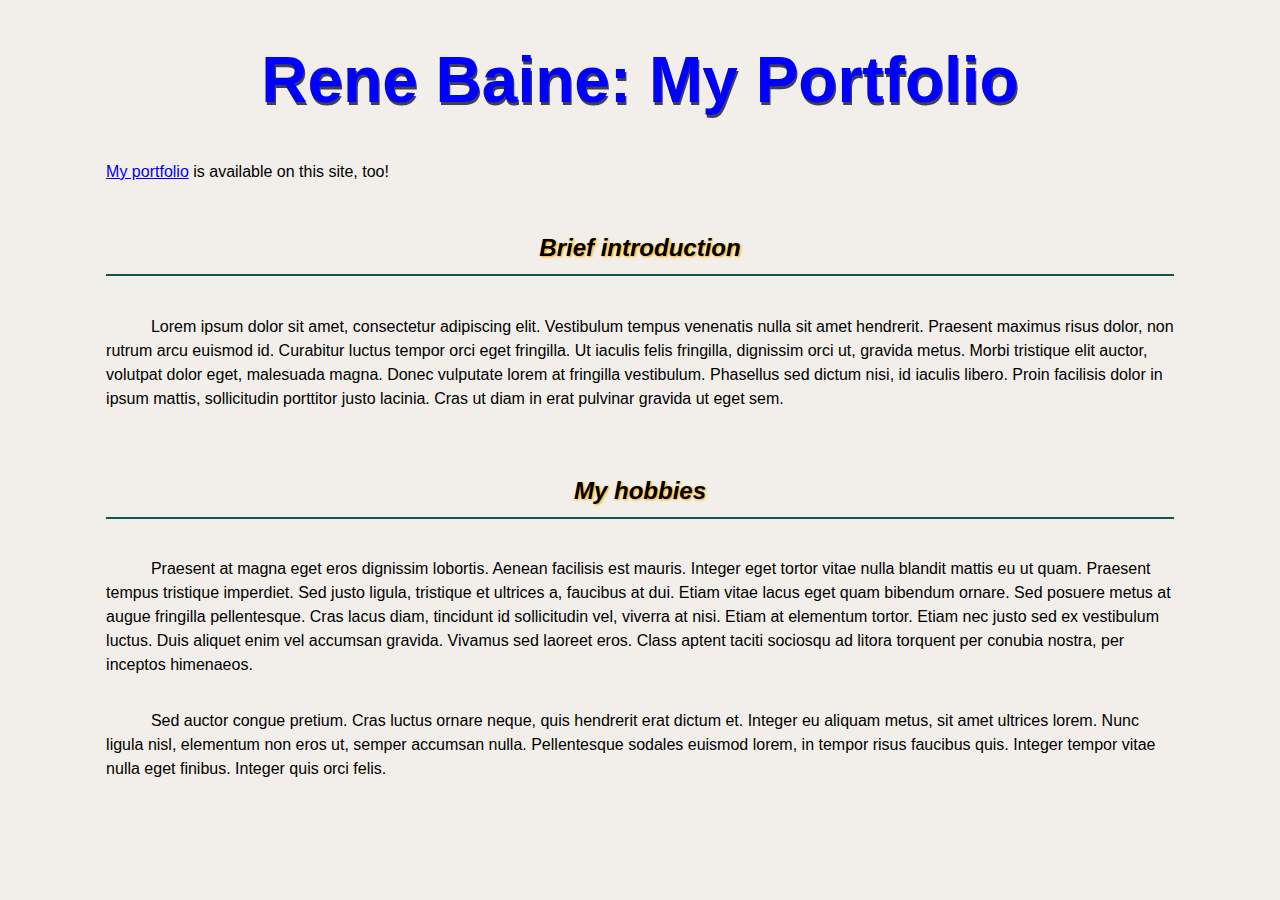
<file: index.html>
<!DOCTYPE html>
<html lang="en">
  <head>
    <meta charset="UTF-8" />
    <meta name="viewport" content="width=device-width, initial-scale=1.0" />
    <link rel="stylesheet" href="./styles/main.css">
    <title>About Me</title>
  </head>
  <body>
    <h1>Rene Baine: My Portfolio</h1>

    <nav>
      <p>
        <a href="./portfolio.html">My portfolio</a> is available on this site,
        too!
      </p>
    </nav>

    <section>
      <h2>Brief introduction</h2>

      <p>
        Lorem ipsum dolor sit amet, consectetur adipiscing elit. Vestibulum
        tempus venenatis nulla sit amet hendrerit. Praesent maximus risus dolor,
        non rutrum arcu euismod id. Curabitur luctus tempor orci eget fringilla.
        Ut iaculis felis fringilla, dignissim orci ut, gravida metus. Morbi
        tristique elit auctor, volutpat dolor eget, malesuada magna. Donec
        vulputate lorem at fringilla vestibulum. Phasellus sed dictum nisi, id
        iaculis libero. Proin facilisis dolor in ipsum mattis, sollicitudin
        porttitor justo lacinia. Cras ut diam in erat pulvinar gravida ut eget
        sem.
      </p>
    </section>

    <section>
      <h2>My hobbies</h2>

      <p>
        Praesent at magna eget eros dignissim lobortis. Aenean facilisis est
        mauris. Integer eget tortor vitae nulla blandit mattis eu ut quam.
        Praesent tempus tristique imperdiet. Sed justo ligula, tristique et
        ultrices a, faucibus at dui. Etiam vitae lacus eget quam bibendum
        ornare. Sed posuere metus at augue fringilla pellentesque. Cras lacus
        diam, tincidunt id sollicitudin vel, viverra at nisi. Etiam at elementum
        tortor. Etiam nec justo sed ex vestibulum luctus. Duis aliquet enim vel
        accumsan gravida. Vivamus sed laoreet eros. Class aptent taciti sociosqu
        ad litora torquent per conubia nostra, per inceptos himenaeos.
      </p>

      <p>
        Sed auctor congue pretium. Cras luctus ornare neque, quis hendrerit erat
        dictum et. Integer eu aliquam metus, sit amet ultrices lorem. Nunc
        ligula nisl, elementum non eros ut, semper accumsan nulla. Pellentesque
        sodales euismod lorem, in tempor risus faucibus quis. Integer tempor
        vitae nulla eget finibus. Integer quis orci felis.
      </p>
    </section>
  </body>
</html>
</file>
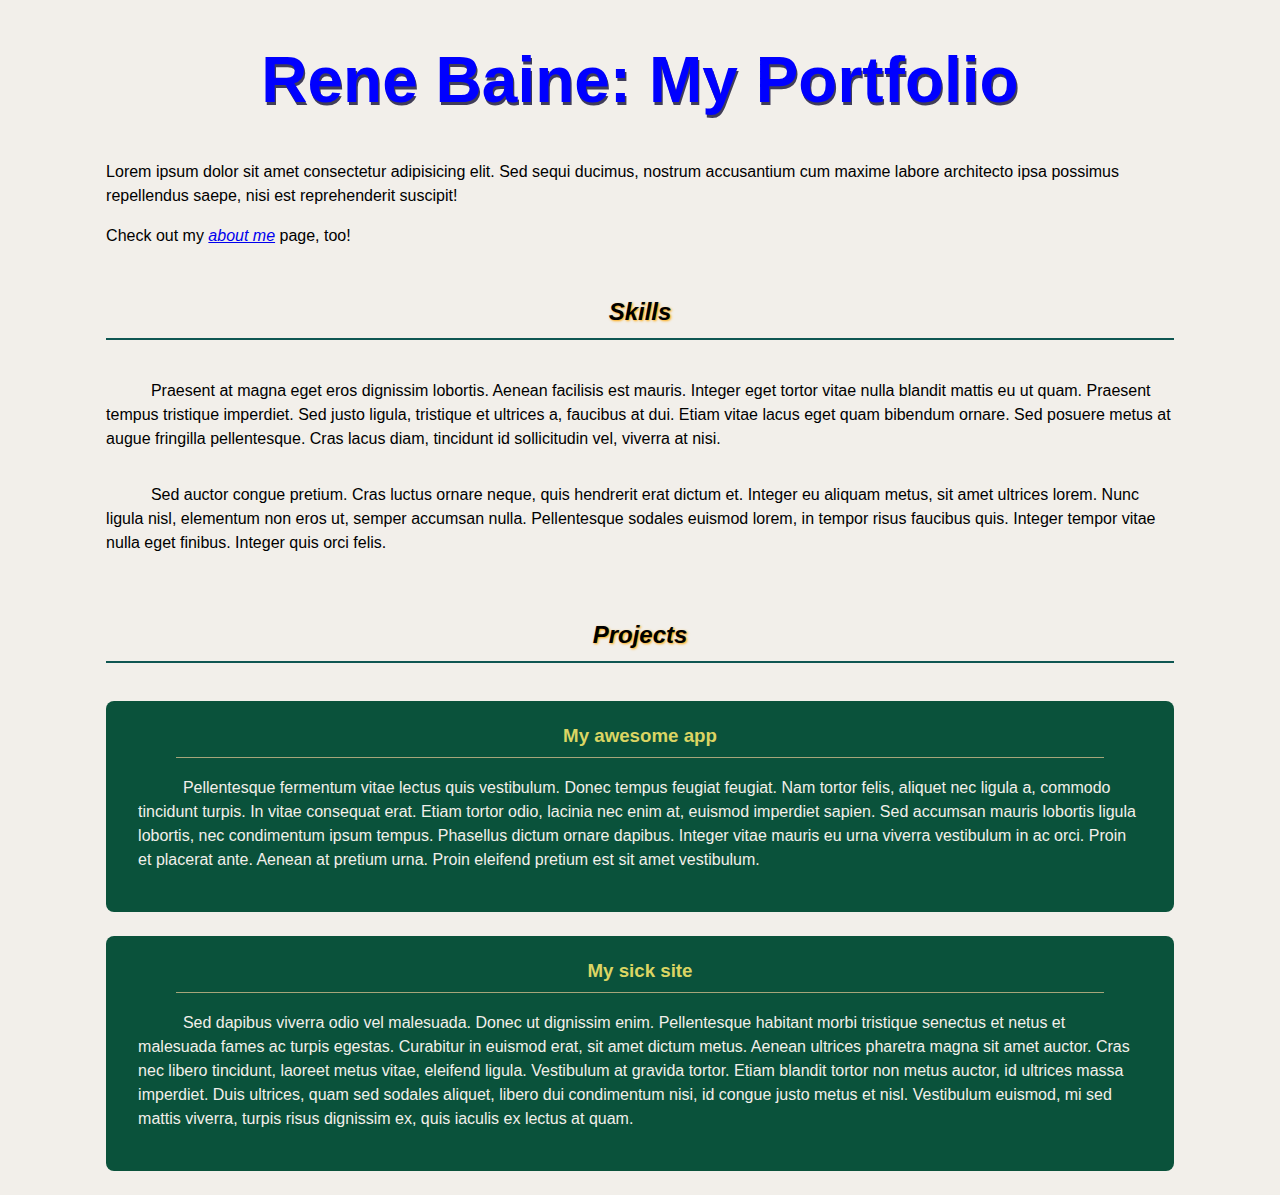
<file: portfolio.html>
<!DOCTYPE html>
<html lang="en">
  <head>
    <meta charset="UTF-8" />
    <meta name="viewport" content="width=device-width, initial-scale=1.0" />
    <link rel="stylesheet" href="./styles/main.css" />
    <title>Portfolio</title>
  </head>
  <body>
    <h1>Rene Baine: My Portfolio</h1>
<p>Lorem ipsum dolor sit amet consectetur adipisicing elit. Sed sequi ducimus, nostrum accusantium cum maxime labore architecto ipsa possimus repellendus saepe, nisi est reprehenderit suscipit!</p>
    <nav>
      <p>
        Check out my <a href="./index.html"><em>about me</em></a> page, too!
      </p>
    </nav>

    <section>
      <h2>Skills</h2>

      <p>
        Praesent at magna eget eros dignissim lobortis. Aenean facilisis est
        mauris. Integer eget tortor vitae nulla blandit mattis eu ut quam.
        Praesent tempus tristique imperdiet. Sed justo ligula, tristique et
        ultrices a, faucibus at dui. Etiam vitae lacus eget quam bibendum
        ornare. Sed posuere metus at augue fringilla pellentesque. Cras lacus
        diam, tincidunt id sollicitudin vel, viverra at nisi.
      </p>

      <p>
        Sed auctor congue pretium. Cras luctus ornare neque, quis hendrerit erat
        dictum et. Integer eu aliquam metus, sit amet ultrices lorem. Nunc
        ligula nisl, elementum non eros ut, semper accumsan nulla. Pellentesque
        sodales euismod lorem, in tempor risus faucibus quis. Integer tempor
        vitae nulla eget finibus. Integer quis orci felis.
      </p>
    </section>

    <section>
      <h2>Projects</h2>

      <div class="project">
        <h3>My awesome app</h3>

        <p>
          Pellentesque fermentum vitae lectus quis vestibulum. Donec tempus
          feugiat feugiat. Nam tortor felis, aliquet nec ligula a, commodo
          tincidunt turpis. In vitae consequat erat. Etiam tortor odio, lacinia
          nec enim at, euismod imperdiet sapien. Sed accumsan mauris lobortis
          ligula lobortis, nec condimentum ipsum tempus. Phasellus dictum ornare
          dapibus. Integer vitae mauris eu urna viverra vestibulum in ac orci.
          Proin et placerat ante. Aenean at pretium urna. Proin eleifend pretium
          est sit amet vestibulum.
        </p>
      </div>

      <div class="project">
        <h3>My sick site</h3>

        <p>
          Sed dapibus viverra odio vel malesuada. Donec ut dignissim enim.
          Pellentesque habitant morbi tristique senectus et netus et malesuada
          fames ac turpis egestas. Curabitur in euismod erat, sit amet dictum
          metus. Aenean ultrices pharetra magna sit amet auctor. Cras nec libero
          tincidunt, laoreet metus vitae, eleifend ligula. Vestibulum at gravida
          tortor. Etiam blandit tortor non metus auctor, id ultrices massa
          imperdiet. Duis ultrices, quam sed sodales aliquet, libero dui
          condimentum nisi, id congue justo metus et nisl. Vestibulum euismod,
          mi sed mattis viverra, turpis risus dignissim ex, quis iaculis ex
          lectus at quam.
        </p>
      </div>
    </section>
  </body>
</html>
</file>
<file: styles/main.css>
/*
 * https://coolors.co/f2efea-fc7753-66d7d1-403d58-dbd56e
 *
 * #F2EFEA - Isabelline
 * #FC7753 - Coral
 * #66D7D1 - Tiffany Blue
 * #403D58 - English Violet
 * #DBD56E - Straw
 */

:root {
    font-family: sans-serif;
    background-color: #F2EFEA;
    color: black;
}

body {
    max-width: 120ch;
    margin: 0 auto;
    line-height: 1.5;
}

h1, h2, h3 {
    text-align: center;
    line-height: normal;
}

h1 {
    font-size: 4em;
    font-weight: 900;
    text-shadow: 0.02em 0.04em #403D58;
    color: blue;
}

h2 {
    font-style: italic;
    border-bottom: 0.1em solid #0f5652;
    padding: 0.5em;
    margin: 1.6em 0;
    text-shadow: 0.05em 0.05em 0.1em orange;
}

section p {
    text-indent: 2.8em;
    padding-bottom: 1em;
}

.project {
    background-color: #0a523b;
    color: #F2EFEA;
    padding: 0.5em 2em;
    border-radius: 0.5em;
    margin-bottom: 1.5em;
}

.project h3 {
    color: #DBD563;
    margin-top: 1rem;
    margin-left: 2em;
    margin-right: 2em;
    border-bottom: 0.1em solid #a6a57a;
    padding-bottom: 0.5em;
}
</file>
